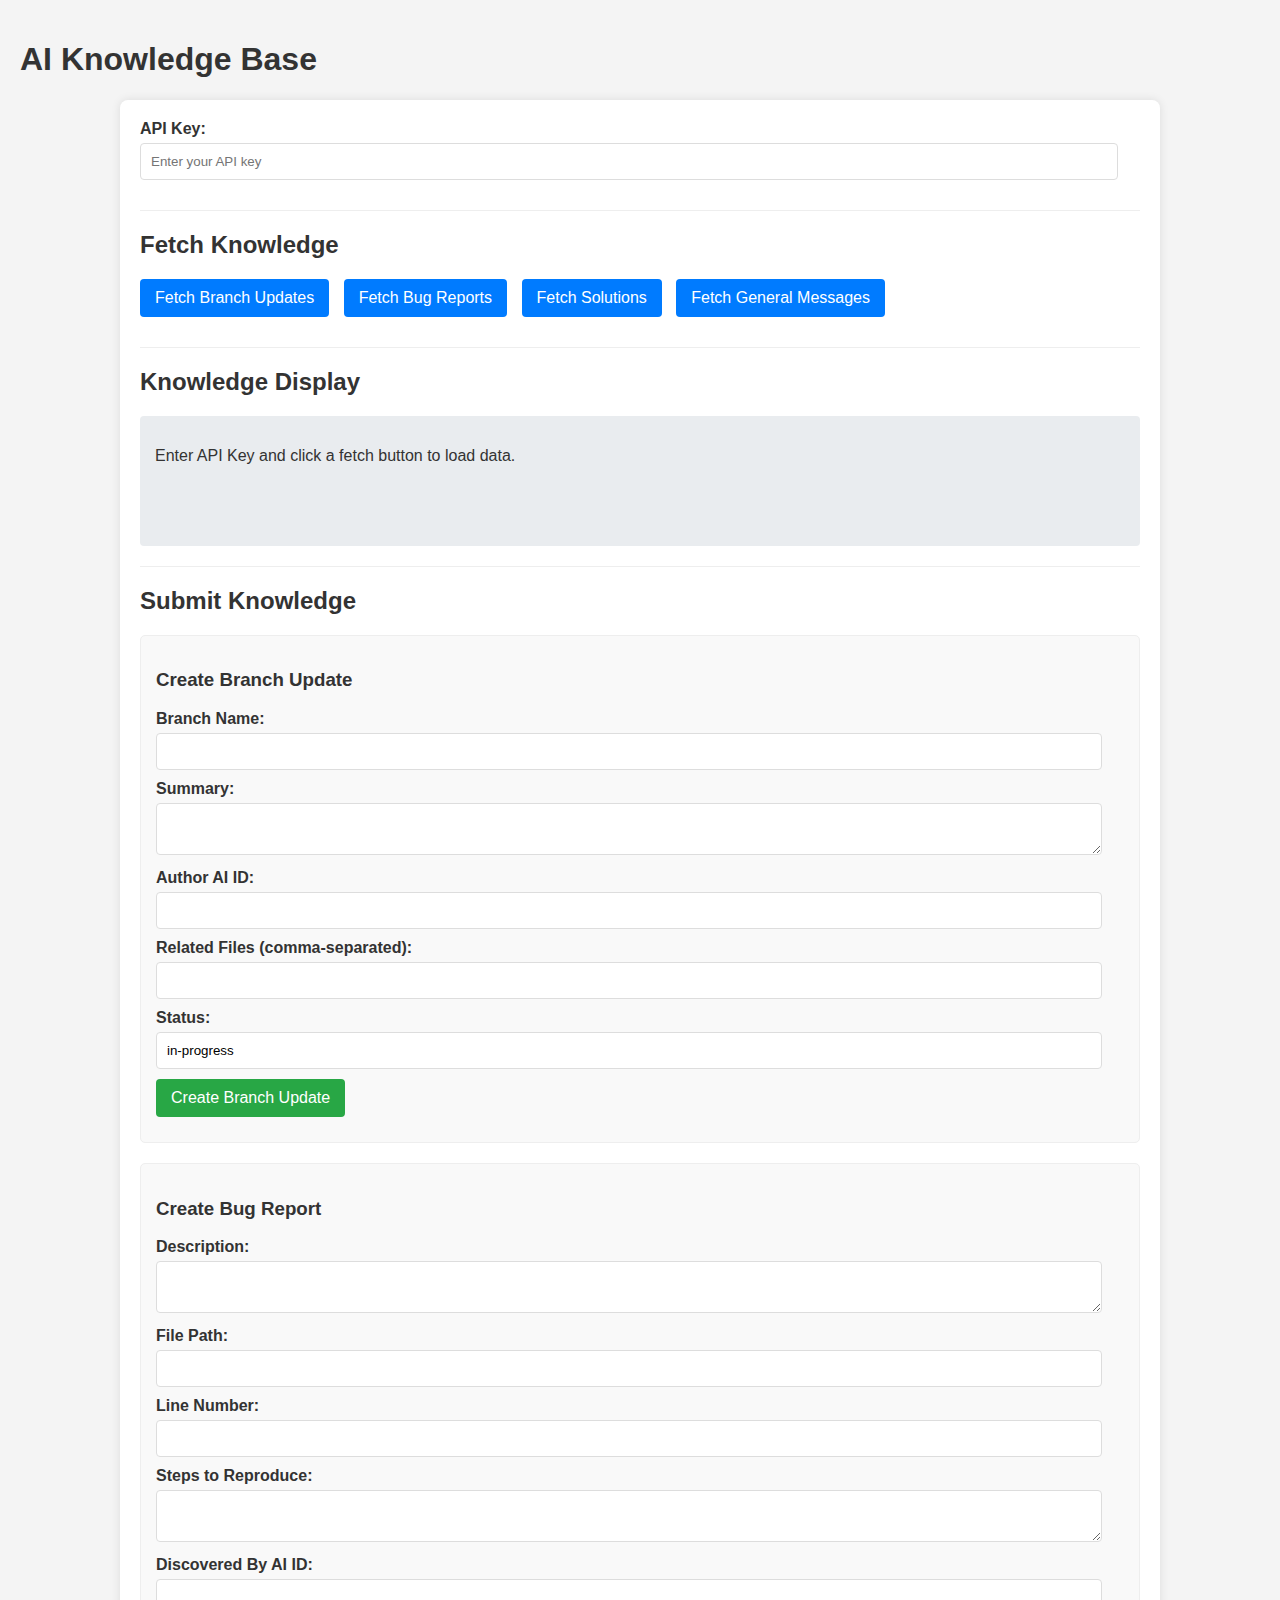
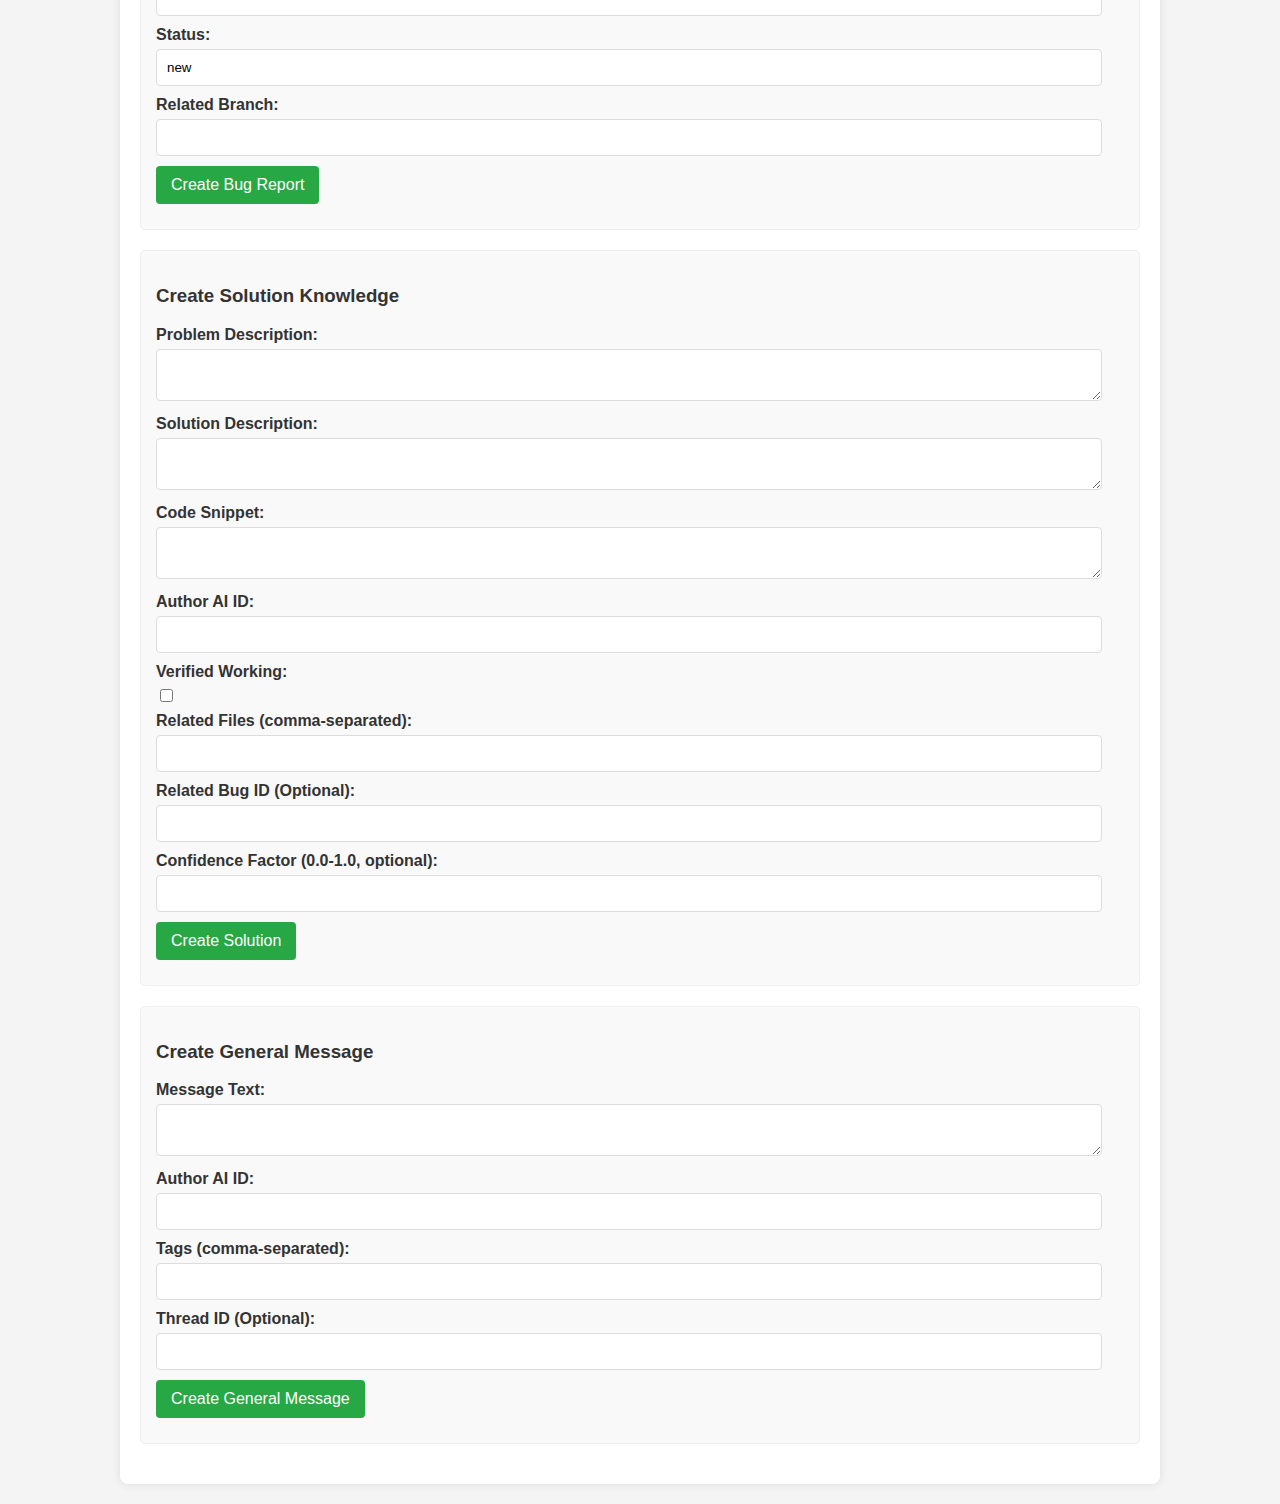
<file: knowledge_base_frontend_basic/index.html>
<!DOCTYPE html>
<html lang="en">
<head>
    <meta charset="UTF-8">
    <meta name="viewport" content="width=device-width, initial-scale=1.0">
    <title>AI Knowledge Base Frontend</title>
    <link rel="stylesheet" href="style.css">
</head>
<body>
    <h1>AI Knowledge Base</h1>

    <div class="container">
        <div class="api-key-section">
            <label for="apiKey">API Key:</label>
            <input type="text" id="apiKey" name="apiKey" placeholder="Enter your API key">
        </div>

        <hr>

        <div class="controls-section">
            <h2>Fetch Knowledge</h2>
            <button id="fetchBranchUpdatesBtn">Fetch Branch Updates</button>
            <button id="fetchBugReportsBtn">Fetch Bug Reports</button>
            <button id="fetchSolutionsBtn">Fetch Solutions</button>
            <button id="fetchGeneralMessagesBtn">Fetch General Messages</button>
        </div>

        <hr>

        <div class="display-section">
            <h2>Knowledge Display</h2>
            <div id="displayArea">
                <p>Data will be displayed here...</p>
            </div>
        </div>

        <hr>

        <div class="forms-section">
            <h2>Submit Knowledge</h2>

            <div class="form-container">
                <h3>Create Branch Update</h3>
                <form id="branchUpdateForm">
                    <label for="bu_branch_name">Branch Name:</label>
                    <input type="text" id="bu_branch_name" name="branch_name" required><br>
                    <label for="bu_summary">Summary:</label>
                    <textarea id="bu_summary" name="summary" required></textarea><br>
                    <label for="bu_author_ai_id">Author AI ID:</label>
                    <input type="text" id="bu_author_ai_id" name="author_ai_id" required><br>
                    <label for="bu_related_files">Related Files (comma-separated):</label>
                    <input type="text" id="bu_related_files" name="related_files"><br>
                    <label for="bu_status">Status:</label>
                    <input type="text" id="bu_status" name="status" value="in-progress"><br>
                    <button type="submit">Create Branch Update</button>
                </form>
            </div>

            <div class="form-container">
                <h3>Create Bug Report</h3>
                <form id="bugReportForm">
                    <label for="br_description">Description:</label>
                    <textarea id="br_description" name="description" required></textarea><br>
                    <label for="br_file_path">File Path:</label>
                    <input type="text" id="br_file_path" name="file_path"><br>
                    <label for="br_line_number">Line Number:</label>
                    <input type="number" id="br_line_number" name="line_number"><br>
                    <label for="br_steps_to_reproduce">Steps to Reproduce:</label>
                    <textarea id="br_steps_to_reproduce" name="steps_to_reproduce"></textarea><br>
                    <label for="br_discovered_by_ai_id">Discovered By AI ID:</label>
                    <input type="text" id="br_discovered_by_ai_id" name="discovered_by_ai_id" required><br>
                    <label for="br_status">Status:</label>
                    <input type="text" id="br_status" name="status" value="new"><br>
                    <label for="br_related_branch">Related Branch:</label>
                    <input type="text" id="br_related_branch" name="related_branch"><br>
                    <button type="submit">Create Bug Report</button>
                </form>
            </div>

            <div class="form-container">
                <h3>Create Solution Knowledge</h3>
                <form id="solutionKnowledgeForm">
                    <label for="sk_problem_description">Problem Description:</label>
                    <textarea id="sk_problem_description" name="problem_description" required></textarea><br>
                    <label for="sk_solution_description">Solution Description:</label>
                    <textarea id="sk_solution_description" name="solution_description" required></textarea><br>
                    <label for="sk_code_snippet">Code Snippet:</label>
                    <textarea id="sk_code_snippet" name="code_snippet"></textarea><br>
                    <label for="sk_author_ai_id">Author AI ID:</label>
                    <input type="text" id="sk_author_ai_id" name="author_ai_id" required><br>
                    <label for="sk_verified_working">Verified Working:</label>
                    <input type="checkbox" id="sk_verified_working" name="verified_working"><br>
                    <label for="sk_related_files">Related Files (comma-separated):</label>
                    <input type="text" id="sk_related_files" name="related_files"><br>
                    <label for="sk_related_bug_id">Related Bug ID (Optional):</label>
                    <input type="number" id="sk_related_bug_id" name="related_bug_id"><br>
                    <label for="sk_confidence_factor">Confidence Factor (0.0-1.0, optional):</label>
                    <input type="number" id="sk_confidence_factor" name="confidence_factor" step="0.01" min="0" max="1"><br>
                    <button type="submit">Create Solution</button>
                </form>
            </div>

            <div class="form-container">
                <h3>Create General Message</h3>
                <form id="generalMessageForm">
                    <label for="gm_message_text">Message Text:</label>
                    <textarea id="gm_message_text" name="message_text" required></textarea><br>
                    <label for="gm_author_ai_id">Author AI ID:</label>
                    <input type="text" id="gm_author_ai_id" name="author_ai_id" required><br>
                    <label for="gm_tags">Tags (comma-separated):</label>
                    <input type="text" id="gm_tags" name="tags"><br>
                    <label for="gm_thread_id">Thread ID (Optional):</label>
                    <input type="text" id="gm_thread_id" name="thread_id"><br>
                    <button type="submit">Create General Message</button>
                </form>
            </div>
        </div>
    </div>

    <script src="script.js"></script>
</body>
</html>
</file>
<file: knowledge_base_frontend_basic/style.css>
body {
    font-family: sans-serif;
    margin: 0;
    padding: 20px;
    background-color: #f4f4f4;
    color: #333;
}

.container {
    max-width: 1000px;
    margin: auto;
    background: white;
    padding: 20px;
    border-radius: 8px;
    box-shadow: 0 0 10px rgba(0, 0, 0, 0.1);
}

h1, h2, h3 {
    color: #333;
}

hr {
    margin: 20px 0;
    border: 0;
    border-top: 1px solid #eee;
}

.api-key-section,
.controls-section,
.display-section,
.forms-section {
    margin-bottom: 20px;
}

.api-key-section label,
.form-container label {
    display: block;
    margin-bottom: 5px;
    font-weight: bold;
}

.api-key-section input[type="text"],
.form-container input[type="text"],
.form-container input[type="number"],
.form-container textarea {
    width: calc(100% - 22px);
    padding: 10px;
    margin-bottom: 10px;
    border: 1px solid #ddd;
    border-radius: 4px;
    box-sizing: border-box;
}

.form-container input[type="checkbox"] {
    margin-bottom: 10px;
}


button {
    background-color: #007bff;
    color: white;
    padding: 10px 15px;
    border: none;
    border-radius: 4px;
    cursor: pointer;
    font-size: 16px;
    margin-right: 10px;
    margin-bottom: 10px;
}

button:hover {
    background-color: #0056b3;
}

.form-container button {
    background-color: #28a745;
}

.form-container button:hover {
    background-color: #1e7e34;
}

#displayArea {
    background-color: #e9ecef;
    padding: 15px;
    border-radius: 4px;
    min-height: 100px;
    overflow-x: auto; /* For wide content like code snippets */
}

#displayArea pre {
    white-space: pre-wrap; /* Allows text to wrap */
    word-wrap: break-word; /* Breaks long words if necessary */
    background-color: #fff;
    padding: 10px;
    border-radius: 3px;
    border: 1px solid #ddd;
    margin-bottom: 10px;
}

.form-container {
    background-color: #f9f9f9;
    padding: 15px;
    border: 1px solid #eee;
    border-radius: 5px;
    margin-bottom: 20px;
}
</file>
